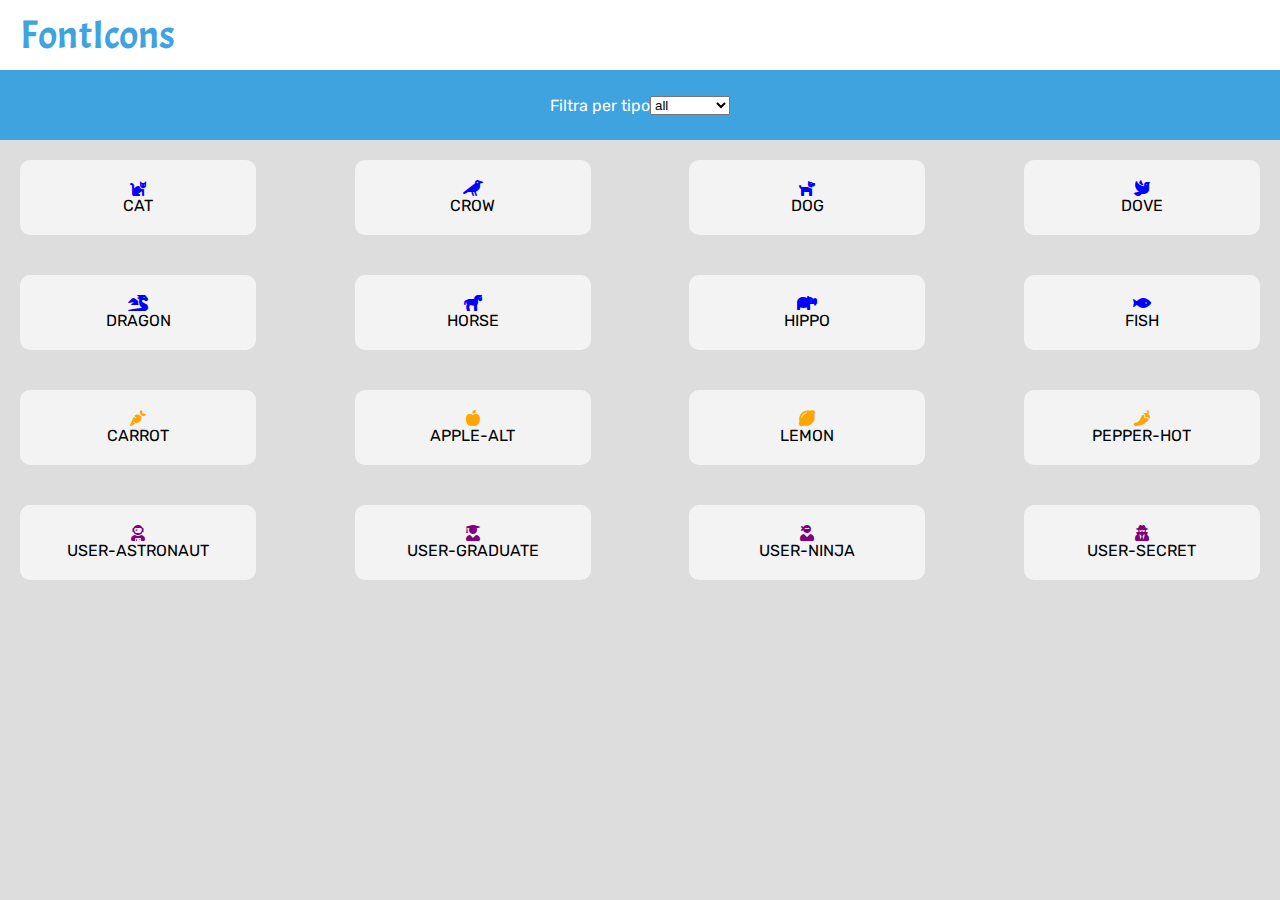
<file: index.html>
<!DOCTYPE html>
<html lang="en">
<head>
    <meta charset="UTF-8">
    <meta http-equiv="X-UA-Compatible" content="IE=edge">
    <meta name="viewport" content="width=device-width, initial-scale=1.0">
    <link rel="stylesheet" href="css/style.css">
    <link rel="stylesheet" href="https://cdnjs.cloudflare.com/ajax/libs/font-awesome/5.15.4/css/all.min.css" integrity="sha512-1ycn6IcaQQ40/MKBW2W4Rhis/DbILU74C1vSrLJxCq57o941Ym01SwNsOMqvEBFlcgUa6xLiPY/NS5R+E6ztJQ==" crossorigin="anonymous" referrerpolicy="no-referrer" />
    <link href="https://fonts.googleapis.com/css2?family=Acme&family=Rubik&display=swap" rel="stylesheet">
    <title>Icons</title>
</head>
<body>
    <header>
        <div class="titolo">FontIcons</div>
    </header>
    <nav>
        <label for="type"> Filtra per tipo</label>
        <select name="type" id="type">
            <option value="all">all</option>
        </select>
    </nav>
    <main id="cards">
    </main>


    <script src="js/main.js"></script>
</body>
</html>
</file>
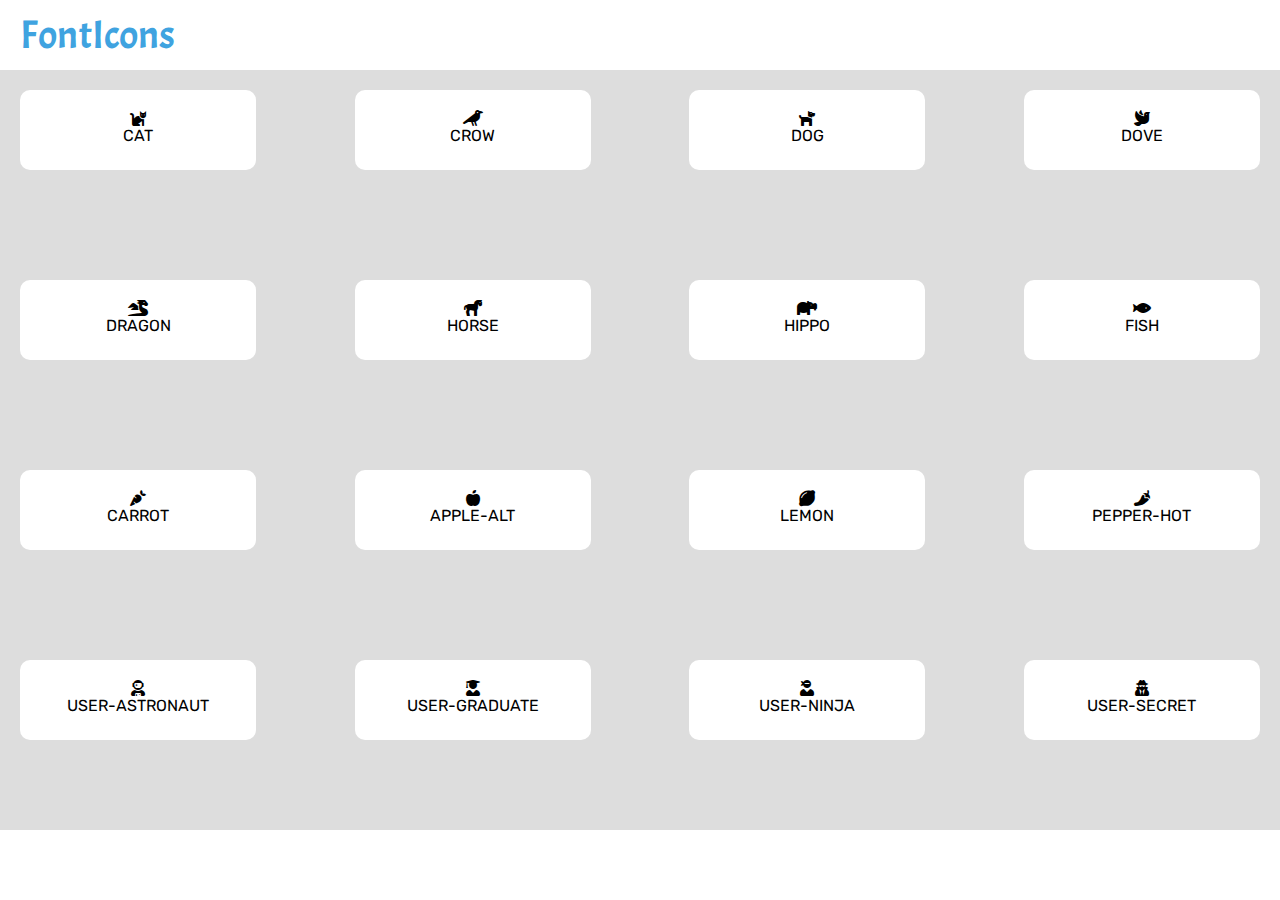
<file: snack 1/index.html>
<!DOCTYPE html>
<html lang="en">
<head>
    <meta charset="UTF-8">
    <meta http-equiv="X-UA-Compatible" content="IE=edge">
    <meta name="viewport" content="width=device-width, initial-scale=1.0">
    <link rel="stylesheet" href="css/style.css">
    <link rel="stylesheet" href="https://cdnjs.cloudflare.com/ajax/libs/font-awesome/5.15.4/css/all.min.css" integrity="sha512-1ycn6IcaQQ40/MKBW2W4Rhis/DbILU74C1vSrLJxCq57o941Ym01SwNsOMqvEBFlcgUa6xLiPY/NS5R+E6ztJQ==" crossorigin="anonymous" referrerpolicy="no-referrer" />
    <link href="https://fonts.googleapis.com/css2?family=Acme&family=Rubik&display=swap" rel="stylesheet">
    <title>Icons</title>
</head>
<body>
    <header>
        <div class="titolo">FontIcons</div>
    </header>
    <main id="cards">
        
    </main>
    <footer>

    </footer>


    <script src="js/main.js"></script>
</body>
</html>
</file>
<file: css/style.css>
* {
    padding: 0;
    margin: 0;
    box-sizing: border-box;
}

body {
    font-family: 'Rubik', sans-serif;
}

header {
    height: 70px;
    line-height: 70px;
    padding-left: 20px;
    color: rgb(63, 163, 224);
    font-family: 'Acme';
}

.titolo {
    font-size: 40px;
}

nav {
    display: flex;
    justify-content: center;
    align-items: center;
    height: 70px;
    background-color: rgb(63, 163, 224);
    color: white;
}

#cards {
    display: flex;
    justify-content: space-between;
    align-content: flex-start;
    flex-wrap: wrap;
    background-color: rgb(221, 221, 221);
    height: calc(100vh - 140px);
}

.card {
    display: flex;
    flex-direction: column;
    align-items: center;
    flex-basis: calc((100% / 5) - 20px);
    margin: 20px;
    padding: 20px;
    background-color: rgb(243, 243, 243);
    border-radius: 10px;
}
</file>
<file: snack 1/css/style.css>
* {
    padding: 0;
    margin: 0;
    box-sizing: border-box;
}

body {
    font-family: 'Rubik', sans-serif;
}

header {
    height: 70px;
    line-height: 70px;
    padding-left: 20px;
    color: rgb(63, 163, 224);
    font-family: 'Acme';
}

.titolo {
    font-size: 40px;
}

main {
    display: flex;
    justify-content: space-between;
    align-items: flex-start;
    flex-wrap: wrap;
    background-color: rgb(221, 221, 221);
    height: calc(100vh - 140px);
}

.card {
    display: flex;
    flex-direction: column;
    align-items: center;
    flex-basis: calc((100% / 5) - 20px);
    height: 80px;
    margin: 20px;
    padding: 20px;
    background-color: white;
    border-radius: 10px;
}
</file>
